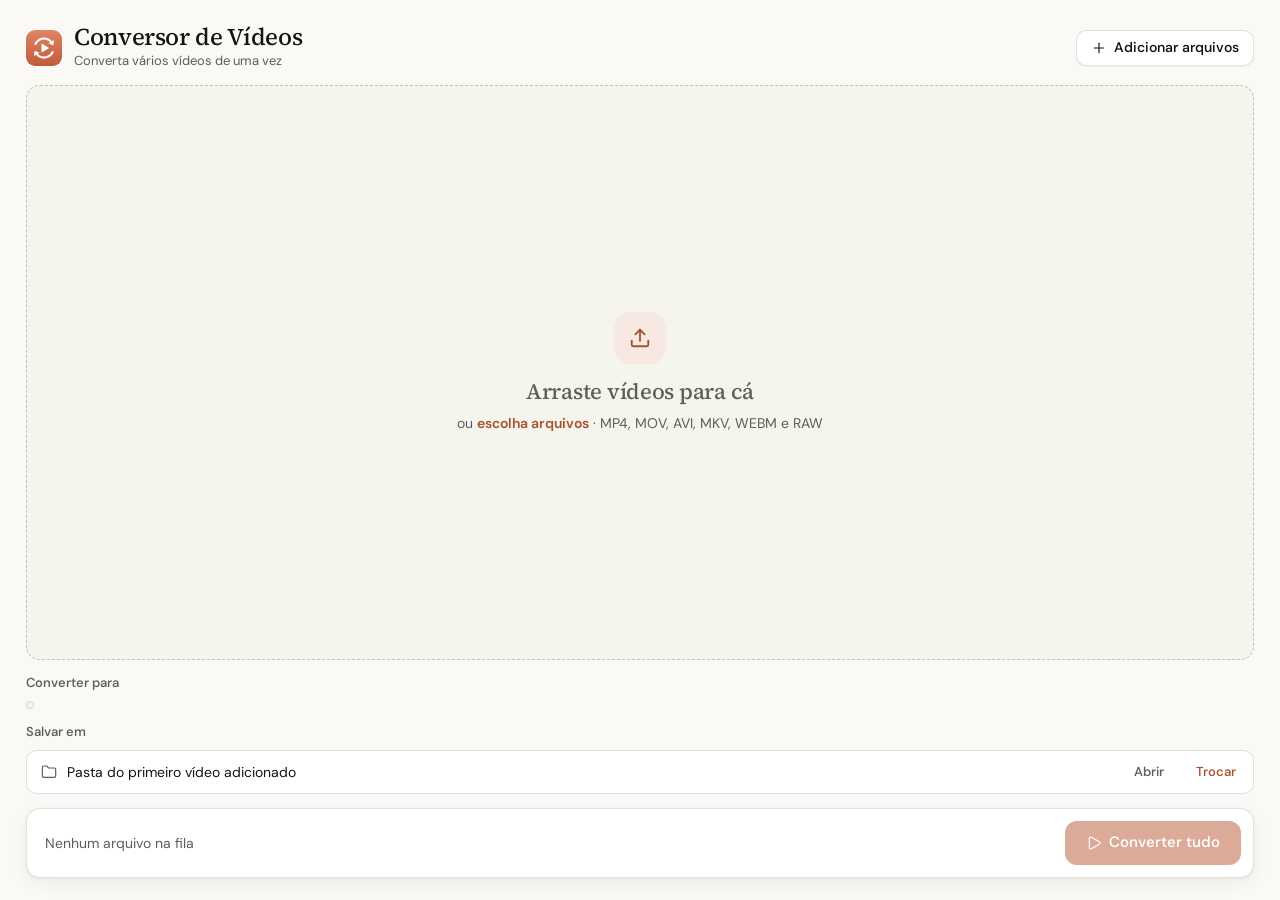
<file: ui/index.html>
<!doctype html>
<html lang="pt-BR">
<head>
  <meta charset="utf-8">
  <meta name="viewport" content="width=device-width, initial-scale=1">
  <title>Conversor de Vídeos</title>
  <link rel="stylesheet" href="ds/tokens.css">
  <link rel="stylesheet" href="ds/components.css">
  <link rel="stylesheet" href="app.css">
</head>
<body>
  <div class="janela">
    <header class="cabecalho">
      <div class="marca">
        <img src="icone.png" alt="">
        <div>
          <div class="marca-nome">Conversor de Vídeos</div>
          <div class="marca-sub" id="subtitulo">Converta vários vídeos de uma vez</div>
        </div>
      </div>
      <span class="espaco"></span>
      <button class="btn btn-secundario" id="btn-adicionar"><i data-icone="plus"></i>Adicionar arquivos</button>
    </header>

    <div id="aviso" class="aviso aviso-perigo oculto" role="alert">
      <span class="aviso-icone"><i data-icone="circle-alert" data-tamanho="18"></i></span>
      <div class="aviso-titulo" id="aviso-titulo"></div>
      <button class="btn btn-icone aviso-fechar" id="aviso-fechar" title="Fechar (Esc)"><i data-icone="x"></i></button>
      <div class="aviso-texto" id="aviso-texto"></div>
    </div>

    <main class="corpo">
      <!-- fila vazia: area para soltar -->
      <button class="soltar" id="soltar" type="button">
        <span class="soltar-icone"><i data-icone="upload" data-tamanho="22" data-traco="2"></i></span>
        <span class="titulo-md">Arraste vídeos para cá</span>
        <span class="texto-2">ou <span class="link">escolha arquivos</span> · MP4, MOV, AVI, MKV, WEBM e RAW</span>
      </button>

      <!-- fila com arquivos -->
      <section class="cartao fila oculto" id="fila">
        <div class="fila-cabeca">
          <span class="titulo-sm">Fila</span>
          <span class="texto-3 pequeno" id="fila-conta"></span>
        </div>
        <div class="lista rolavel" id="lista"></div>
      </section>
    </main>

    <!-- parametros dos .raw de entrada -->
    <section class="cartao painel-raw oculto" id="painel-raw">
      <div class="painel-raw-titulo"><b>Parâmetros dos arquivos .raw</b><span class="texto-3"> · aplicados a todos os .raw da fila</span></div>
      <div class="campos">
        <label class="campo"><span class="rotulo">Largura</span><input class="entrada numeros" id="raw-largura" inputmode="numeric" value="1920"></label>
        <label class="campo"><span class="rotulo">Altura</span><input class="entrada numeros" id="raw-altura" inputmode="numeric" value="1080"></label>
        <label class="campo largo"><span class="rotulo">Formato de pixel</span><select class="selecao" id="raw-pix"></select></label>
        <label class="campo"><span class="rotulo">FPS</span><input class="entrada numeros" id="raw-fps" inputmode="decimal" value="30"></label>
      </div>
    </section>

    <!-- formato e pasta -->
    <section class="opcoes">
      <div class="campo">
        <span class="rotulo">Converter para</span>
        <div class="linha">
          <div class="segmentado" id="formatos" role="group" aria-label="Formato de saída"></div>
          <label class="linha raw-saida oculto" id="raw-saida">
            <span class="pequeno texto-2">Formato de pixel da saída .raw</span>
            <select class="selecao selecao-sm" id="raw-saida-pix"></select>
          </label>
        </div>
      </div>
      <div class="campo destino">
        <span class="rotulo">Salvar em</span>
        <div class="destino-caixa">
          <i data-icone="folder" data-tamanho="16"></i>
          <span class="cortar" id="pasta">Pasta do primeiro vídeo adicionado</span>
          <span class="espaco"></span>
          <button class="btn btn-fantasma btn-sm" id="btn-abrir-pasta" title="Abrir a pasta">Abrir</button>
          <button class="btn btn-fantasma btn-sm acento" id="btn-trocar">Trocar</button>
        </div>
      </div>
    </section>

    <!-- barra de baixo: parado / convertendo -->
    <footer class="cartao barra">
      <div class="barra-parada" id="barra-parada">
        <span class="texto-2" id="resumo">Nenhum arquivo na fila</span>
        <span class="espaco"></span>
        <button class="btn btn-primario btn-lg" id="btn-converter" disabled><i data-icone="play" data-tamanho="16"></i>Converter tudo</button>
      </div>
      <div class="barra-andando oculto" id="barra-andando">
        <div class="linha">
          <span class="cortar barra-titulo" id="geral-rotulo">Convertendo 0 de 0</span>
          <span class="espaco"></span>
          <span class="pct serif numeros" id="geral-pct">0%</span>
        </div>
        <div class="progresso" id="geral-barra"><span></span></div>
        <div class="linha">
          <span class="pequeno texto-3" id="geral-resumo"></span>
          <span class="espaco"></span>
          <button class="btn btn-secundario btn-sm" id="btn-cancelar">Cancelar</button>
        </div>
      </div>
    </footer>
  </div>

  <!-- detalhes do erro -->
  <div class="fundo-modal oculto" id="modal-log">
    <div class="modal" role="dialog" aria-modal="true" aria-labelledby="log-titulo">
      <div class="modal-cabeca">
        <span class="titulo-sm cortar" id="log-titulo">Detalhes do erro</span>
        <span class="espaco"></span>
        <button class="btn btn-icone" id="log-fechar" title="Fechar (Esc)"><i data-icone="x"></i></button>
      </div>
      <div class="modal-corpo"><pre class="log selecionavel" id="log-texto"></pre></div>
      <div class="modal-rodape">
        <button class="btn btn-secundario" id="log-copiar"><i data-icone="copy" data-tamanho="15"></i>Copiar</button>
        <button class="btn btn-primario" id="log-ok">Fechar</button>
      </div>
    </div>
  </div>

  <div class="soltar-tela oculto" id="soltar-tela"><div><i data-icone="upload" data-tamanho="28" data-traco="2"></i><span class="titulo-md">Solte para adicionar à fila</span></div></div>

  <script src="ds/icons.js"></script>
  <script src="ds/ds.js"></script>
  <script src="app.js"></script>
</body>
</html>
</file>
<file: ui/ds/tokens.css>
/* ==========================================================================
   Design system "Argila" - tokens
   Inspirado no visual dos apps do Claude: fundo creme, laranja terracota,
   serifa nos titulos e sans geometrica na interface. Tema claro por padrao
   e escuro quente automatico (segue o sistema).
   Contraste conferido pela WCAG 2.1 (texto >= 4,5:1).
   ========================================================================== */

@font-face {
  font-family: "Source Serif 4";
  font-weight: 200 900;
  font-style: normal;
  font-display: block;
  src: url("fonts/SourceSerif4-Variable.woff2") format("woff2-variations"),
       url("fonts/SourceSerif4-Variable.woff2") format("woff2");
}

@font-face {
  font-family: "DM Sans";
  font-weight: 100 1000;
  font-style: normal;
  font-display: block;
  src: url("fonts/DMSans-Variable.woff2") format("woff2-variations"),
       url("fonts/DMSans-Variable.woff2") format("woff2");
}

:root {
  color-scheme: light dark;

  /* tipografia */
  --fonte-serif: "Source Serif 4", "Tiempos Text", Georgia, "Times New Roman", serif;
  --fonte-sans: "DM Sans", -apple-system, BlinkMacSystemFont, "Segoe UI Variable Text", "Segoe UI", system-ui, sans-serif;
  --fonte-mono: ui-monospace, "SF Mono", "Cascadia Mono", Consolas, monospace;

  --texto-xs: 12px;
  --texto-sm: 13px;
  --texto-md: 14px;
  --texto-lg: 16px;
  --titulo-sm: 18px;
  --titulo-md: 22px;
  --titulo-lg: 28px;

  /* espacamento (base 4) */
  --e-1: 4px;  --e-2: 8px;  --e-3: 12px; --e-4: 16px;
  --e-5: 20px; --e-6: 24px; --e-8: 32px; --e-10: 40px;

  /* raios */
  --r-sm: 6px;
  --r-md: 10px;
  --r-lg: 14px;
  --r-xl: 20px;
  --r-pill: 999px;

  /* movimento */
  --t-rapido: 120ms;
  --t-medio: 200ms;
  --curva: cubic-bezier(.2, .8, .2, 1);

  /* ---------- cores: tema claro ---------- */
  --fundo: #FAF9F5;            /* creme (Ivory) */
  --fundo-fundo: #F5F4ED;      /* areas rebaixadas */
  --superficie: #FFFFFF;       /* cartoes, caixa de texto */
  --superficie-hover: #F5F4ED;
  --superficie-ativa: #EFEDE4;
  --borda: rgba(31, 30, 29, .13);
  --borda-forte: rgba(31, 30, 29, .24);

  --texto: #141413;
  --texto-2: #5E5D59;          /* 6,3:1 */
  --texto-3: #73726C;          /* 4,6:1 */
  --texto-placeholder: #87867F;

  --acento: #D97757;           /* laranja Claude: icones, barra de progresso */
  --acento-fundo: #BB5835;     /* botao principal (branco sobre ele: 4,6:1) */
  --acento-fundo-hover: #A84D2D;
  --acento-texto: #A9502E;     /* acento usado como texto (5,2:1) */
  --acento-suave: #F7E9E2;
  --acento-suave-texto: #8F4224;
  --sobre-acento: #FFFFFF;

  --sucesso: #4E6B35;
  --sucesso-forte: #5F8043;
  --sucesso-suave: #ECF1E4;
  --perigo: #B53333;
  --perigo-suave: #FBEEEC;
  --perigo-borda: #EFCBC6;

  --sombra-sm: 0 1px 2px rgba(20, 20, 19, .05);
  --sombra-md: 0 1px 3px rgba(20, 20, 19, .05), 0 6px 18px rgba(20, 20, 19, .05);
  --sombra-lg: 0 2px 6px rgba(20, 20, 19, .06), 0 16px 40px rgba(20, 20, 19, .10);
  --sombra-composer: 0 0 0 .5px rgba(31, 30, 29, .14), 0 4px 22px rgba(20, 20, 19, .045);
  --anel-foco: 0 0 0 3px rgba(217, 119, 87, .28);

  --scroll: rgba(31, 30, 29, .18);
}

/* ---------- cores: tema escuro (quente) ---------- */
@media (prefers-color-scheme: dark) {
  :root:not([data-tema="claro"]) {
    --fundo: #262624;
    --fundo-fundo: #1F1E1D;
    --superficie: #30302E;
    --superficie-hover: #3A3A37;
    --superficie-ativa: #42423F;
    --borda: rgba(250, 249, 245, .11);
    --borda-forte: rgba(250, 249, 245, .22);

    --texto: #FAF9F5;
    --texto-2: #C2C0B6;
    --texto-3: #A3A198;
    --texto-placeholder: #8A887F;

    --acento: #D97757;
    --acento-fundo: #BB5835;
    --acento-fundo-hover: #C9653F;
    --acento-texto: #E8957A;
    --acento-suave: #3D2C24;
    --acento-suave-texto: #F0B39C;

    --sucesso: #9DB97F;
    --sucesso-forte: #8AAA6B;
    --sucesso-suave: #2C3326;
    --perigo: #F08A80;
    --perigo-suave: #3B2422;
    --perigo-borda: #5C3330;

    --sombra-sm: 0 1px 2px rgba(0, 0, 0, .25);
    --sombra-md: 0 1px 3px rgba(0, 0, 0, .25), 0 6px 18px rgba(0, 0, 0, .22);
    --sombra-lg: 0 2px 6px rgba(0, 0, 0, .3), 0 16px 40px rgba(0, 0, 0, .4);
    --sombra-composer: 0 0 0 .5px rgba(250, 249, 245, .14), 0 4px 22px rgba(0, 0, 0, .22);
    --anel-foco: 0 0 0 3px rgba(217, 119, 87, .38);

    --scroll: rgba(250, 249, 245, .18);
  }
}

/* forcar um tema (opcional): <html data-tema="escuro"> */
:root[data-tema="escuro"] {
  --fundo: #262624; --fundo-fundo: #1F1E1D; --superficie: #30302E; --superficie-hover: #3A3A37;
  --superficie-ativa: #42423F; --borda: rgba(250, 249, 245, .11); --borda-forte: rgba(250, 249, 245, .22);
  --texto: #FAF9F5; --texto-2: #C2C0B6; --texto-3: #A3A198; --texto-placeholder: #8A887F;
  --acento-fundo-hover: #C9653F; --acento-texto: #E8957A; --acento-suave: #3D2C24; --acento-suave-texto: #F0B39C;
  --sucesso: #9DB97F; --sucesso-forte: #8AAA6B; --sucesso-suave: #2C3326; --perigo: #F08A80;
  --perigo-suave: #3B2422; --perigo-borda: #5C3330;
  --sombra-sm: 0 1px 2px rgba(0, 0, 0, .25); --sombra-md: 0 1px 3px rgba(0, 0, 0, .25), 0 6px 18px rgba(0, 0, 0, .22);
  --sombra-lg: 0 2px 6px rgba(0, 0, 0, .3), 0 16px 40px rgba(0, 0, 0, .4);
  --sombra-composer: 0 0 0 .5px rgba(250, 249, 245, .14), 0 4px 22px rgba(0, 0, 0, .22);
  --anel-foco: 0 0 0 3px rgba(217, 119, 87, .38); --scroll: rgba(250, 249, 245, .18);
  color-scheme: dark;
}
:root[data-tema="claro"] { color-scheme: light; }
</file>
<file: ui/ds/components.css>
/* ==========================================================================
   Design system "Argila" - componentes
   Depende de tokens.css. Classes em portugues, sem dependencias externas.
   ========================================================================== */

*, *::before, *::after { box-sizing: border-box; }

html, body {
  margin: 0;
  height: 100%;
  background: var(--fundo);
  color: var(--texto);
  font-family: var(--fonte-sans);
  font-size: var(--texto-md);
  line-height: 1.45;
  -webkit-font-smoothing: antialiased;
  -moz-osx-font-smoothing: grayscale;
  text-rendering: optimizeLegibility;
  font-optical-sizing: auto;
}

/* app de mesa: sem selecao de texto acidental, exceto onde faz sentido */
body { user-select: none; -webkit-user-select: none; cursor: default; overflow: hidden; }
input, textarea, .selecionavel { user-select: text; -webkit-user-select: text; }

button, input, select, textarea { font: inherit; color: inherit; }
button { cursor: pointer; }
:focus { outline: none; }
:focus-visible { box-shadow: var(--anel-foco); border-radius: var(--r-sm); }

.ic { display: block; flex: none; }
[data-icone] { display: inline-flex; }

/* ---------- tipografia ---------- */
.serif { font-family: var(--fonte-serif); font-weight: 500; letter-spacing: -.01em; }
.titulo-lg { font-family: var(--fonte-serif); font-weight: 500; font-size: var(--titulo-lg); line-height: 1.15; letter-spacing: -.015em; margin: 0; }
.titulo-md { font-family: var(--fonte-serif); font-weight: 500; font-size: var(--titulo-md); line-height: 1.2; letter-spacing: -.012em; margin: 0; }
.titulo-sm { font-family: var(--fonte-serif); font-weight: 500; font-size: var(--titulo-sm); line-height: 1.3; letter-spacing: -.005em; margin: 0; }
.texto-2 { color: var(--texto-2); }
.texto-3 { color: var(--texto-3); }
.pequeno { font-size: var(--texto-sm); }
.mini { font-size: var(--texto-xs); }
.numeros { font-variant-numeric: tabular-nums; }
.rotulo { font-size: var(--texto-sm); font-weight: 550; color: var(--texto-2); }

/* ---------- marca (logo + nome) ---------- */
.marca { display: flex; align-items: center; gap: var(--e-3); }
.marca img { width: 36px; height: 36px; border-radius: 9px; flex: none; }
.marca-nome { font-family: var(--fonte-serif); font-weight: 500; font-size: 24px; letter-spacing: -.015em; line-height: 1.1; }
.marca-sub { color: var(--texto-2); font-size: var(--texto-sm); margin-top: 2px; }

/* ---------- botoes ---------- */
.btn {
  display: inline-flex; align-items: center; justify-content: center; gap: 7px;
  height: 36px; padding: 0 14px;
  border-radius: var(--r-md); border: 1px solid transparent;
  background: transparent; color: var(--texto);
  font-weight: 550; font-size: var(--texto-md); white-space: nowrap;
  transition: background var(--t-rapido), border-color var(--t-rapido), color var(--t-rapido),
              transform var(--t-rapido), opacity var(--t-rapido), box-shadow var(--t-rapido);
}
.btn:active:not(:disabled) { transform: scale(.98); }
.btn:disabled { cursor: default; opacity: .5; }
.btn-lg { height: 44px; padding: 0 20px; font-size: 15px; border-radius: 12px; }
.btn-sm { height: 30px; padding: 0 10px; font-size: var(--texto-sm); border-radius: 8px; gap: 5px; }
.btn-bloco { width: 100%; }

.btn-primario { background: var(--acento-fundo); color: var(--sobre-acento); box-shadow: var(--sombra-sm); }
.btn-primario:hover:not(:disabled) { background: var(--acento-fundo-hover); }

.btn-secundario { background: var(--superficie); border-color: var(--borda); box-shadow: var(--sombra-sm); }
.btn-secundario:hover:not(:disabled) { background: var(--superficie-hover); border-color: var(--borda-forte); }

.btn-fantasma { color: var(--texto-2); }
.btn-fantasma:hover:not(:disabled) { background: var(--superficie-hover); color: var(--texto); }

.btn-perigo { background: var(--superficie); border-color: var(--perigo-borda); color: var(--perigo); }
.btn-perigo:hover:not(:disabled) { background: var(--perigo-suave); }

.btn-icone { width: 32px; height: 32px; padding: 0; border-radius: 8px; color: var(--texto-2); }
.btn-icone:hover:not(:disabled) { background: var(--superficie-hover); color: var(--texto); }

/* botao "enviar" quadrado, como o da caixa de mensagem do Claude */
.btn-enviar {
  width: 34px; height: 34px; padding: 0; border-radius: 10px;
  background: var(--acento-fundo); color: var(--sobre-acento);
}
.btn-enviar:hover:not(:disabled) { background: var(--acento-fundo-hover); }
.btn-enviar:disabled { opacity: 1; background: var(--superficie-ativa); color: var(--texto-3); }

/* ---------- pilulas (chips clicaveis) e seletor segmentado ---------- */
.pilula {
  display: inline-flex; align-items: center; gap: 6px;
  height: 32px; padding: 0 11px;
  border-radius: var(--r-md); border: 1px solid var(--borda);
  background: transparent; color: var(--texto-2);
  font-size: var(--texto-sm); font-weight: 500;
  transition: background var(--t-rapido), color var(--t-rapido), border-color var(--t-rapido);
}
.pilula:hover:not(:disabled) { background: var(--superficie-hover); color: var(--texto); }
.pilula:disabled { opacity: .5; cursor: default; }
.pilula .ic-fim { margin-left: -2px; opacity: .7; }

.segmentado {
  display: inline-flex; padding: 3px; gap: 2px;
  background: var(--fundo-fundo); border: 1px solid var(--borda);
  border-radius: var(--r-md);
}
.segmentado button {
  display: inline-flex; align-items: center; gap: 6px;
  height: 26px; padding: 0 10px; border: 0; border-radius: 7px;
  background: transparent; color: var(--texto-2);
  font-size: var(--texto-sm); font-weight: 500;
  transition: background var(--t-rapido), color var(--t-rapido), box-shadow var(--t-rapido);
}
.segmentado button:hover:not([aria-pressed="true"]):not(:disabled) { color: var(--texto); }
.segmentado button[aria-pressed="true"] {
  background: var(--superficie); color: var(--texto);
  box-shadow: 0 0 0 .5px var(--borda-forte), var(--sombra-sm);
}
.segmentado button:disabled { cursor: default; opacity: .55; }

/* ---------- etiquetas (tags) ---------- */
.tag {
  display: inline-flex; align-items: center; gap: 4px;
  height: 22px; padding: 0 8px; border-radius: var(--r-sm);
  background: var(--fundo-fundo); border: 1px solid var(--borda);
  color: var(--texto-2); font-size: var(--texto-xs); font-weight: 600;
  font-variant-numeric: tabular-nums; white-space: nowrap;
}
.tag-acento { background: var(--acento-suave); border-color: transparent; color: var(--acento-suave-texto); }
.tag-sucesso { background: var(--sucesso-suave); border-color: transparent; color: var(--sucesso); }
.tag-perigo { background: var(--perigo-suave); border-color: transparent; color: var(--perigo); }

/* ---------- cartoes ---------- */
.cartao {
  background: var(--superficie);
  border: 1px solid var(--borda);
  border-radius: var(--r-lg);
  box-shadow: var(--sombra-md);
}
.cartao-corpo { padding: var(--e-4); }
.cartao-rodape {
  display: flex; align-items: center; gap: var(--e-2);
  padding: var(--e-3) var(--e-4); border-top: 1px solid var(--borda);
}
.separador { height: 1px; background: var(--borda); border: 0; margin: 0; }

/* ---------- caixa estilo "composer" do Claude ---------- */
.composer {
  background: var(--superficie);
  border-radius: var(--r-xl);
  box-shadow: var(--sombra-composer);
  padding: 14px 12px 10px 16px;
  transition: box-shadow var(--t-medio);
}
.composer:focus-within { box-shadow: var(--sombra-composer), 0 0 0 1px var(--borda-forte); }
.composer.desativado { opacity: .7; }
.composer-campo {
  width: 100%; border: 0; background: transparent; padding: 2px 0 12px;
  font-size: 16px; line-height: 1.4; color: var(--texto);
}
.composer-campo::placeholder { color: var(--texto-placeholder); }
.composer-campo:focus-visible { box-shadow: none; }
.composer-barra { display: flex; align-items: center; gap: var(--e-2); }
.composer-barra .espaco { flex: 1; }

/* ---------- campos de formulario ---------- */
.campo { display: flex; flex-direction: column; gap: 6px; }
.entrada, .selecao, .area-texto {
  width: 100%; height: 38px; padding: 0 12px;
  background: var(--superficie); color: var(--texto);
  border: 1px solid var(--borda-forte); border-radius: var(--r-md);
  transition: border-color var(--t-rapido), box-shadow var(--t-rapido);
}
.area-texto { height: auto; min-height: 84px; padding: 10px 12px; resize: vertical; line-height: 1.45; }
.entrada::placeholder, .area-texto::placeholder { color: var(--texto-placeholder); }
.entrada:hover, .selecao:hover, .area-texto:hover { border-color: var(--texto-3); }
.entrada:focus, .selecao:focus, .area-texto:focus { border-color: var(--acento); box-shadow: var(--anel-foco); }
.entrada:disabled { opacity: .55; }
.selecao { appearance: none; -webkit-appearance: none; padding-right: 32px;
  background-image: url("data:image/svg+xml,%3Csvg xmlns='http://www.w3.org/2000/svg' width='16' height='16' viewBox='0 0 24 24' fill='none' stroke='%2387867F' stroke-width='2' stroke-linecap='round' stroke-linejoin='round'%3E%3Cpath d='m6 9 6 6 6-6'/%3E%3C/svg%3E");
  background-repeat: no-repeat; background-position: right 10px center; }
.ajuda { font-size: var(--texto-xs); color: var(--texto-3); }

.busca { position: relative; }
.busca .ic { position: absolute; left: 11px; top: 50%; transform: translateY(-50%); color: var(--texto-3); pointer-events: none; }
.busca .entrada { padding-left: 34px; }

/* caixa de selecao */
.marcar { display: inline-flex; align-items: center; gap: 8px; cursor: pointer; }
.marcar input { appearance: none; -webkit-appearance: none; width: 17px; height: 17px; margin: 0;
  border: 1.5px solid var(--borda-forte); border-radius: 5px; background: var(--superficie); display: grid; place-items: center; }
.marcar input:checked { background: var(--acento-fundo); border-color: var(--acento-fundo); }
.marcar input:checked::after { content: ""; width: 9px; height: 5px; border: 2px solid #fff; border-top: 0; border-right: 0; transform: translateY(-1px) rotate(-45deg); }

/* ---------- menu suspenso ---------- */
.menu-ancora { position: relative; display: inline-flex; }
.menu {
  position: absolute; z-index: 50; min-width: 250px; max-width: 340px;
  background: var(--superficie); border: 1px solid var(--borda);
  border-radius: 12px; box-shadow: var(--sombra-lg);
  padding: 5px; display: none;
  transform-origin: top left; animation: menu-entra var(--t-medio) var(--curva);
}
.menu.aberto { display: block; }
.menu.para-cima { bottom: calc(100% + 6px); transform-origin: bottom left; }
.menu.para-baixo { top: calc(100% + 6px); }
.menu-titulo { padding: 6px 10px 4px; font-size: var(--texto-xs); color: var(--texto-3); }
.menu-item {
  display: flex; align-items: center; gap: 9px; width: 100%;
  padding: 7px 10px; border: 0; border-radius: 8px; background: transparent;
  color: var(--texto); font-size: var(--texto-sm); text-align: left; white-space: nowrap;
}
.menu-item:hover, .menu-item:focus-visible { background: var(--superficie-hover); box-shadow: none; }
.menu-item .ic { color: var(--texto-2); }
.menu-item .detalhe { margin-left: auto; padding-left: 12px; color: var(--texto-3); font-size: var(--texto-xs); max-width: 150px; overflow: hidden; text-overflow: ellipsis; white-space: nowrap; }
.menu-sep { height: 1px; background: var(--borda); margin: 4px 6px; }
@keyframes menu-entra { from { opacity: 0; transform: scale(.97) translateY(2px); } to { opacity: 1; transform: none; } }

/* ---------- avisos ---------- */
.aviso {
  display: grid; grid-template-columns: auto 1fr auto; gap: 2px 12px; align-items: start;
  padding: 12px 10px 12px 14px; border-radius: var(--r-lg);
  border: 1px solid var(--borda); background: var(--superficie);
  box-shadow: var(--sombra-sm);
  animation: aparece var(--t-medio) var(--curva);
}
.aviso-icone { grid-row: span 3; margin-top: 1px; color: var(--texto-2); }
.aviso-titulo { font-weight: 600; }
.aviso-texto { color: var(--texto-2); grid-column: 2; }
.aviso-detalhe { grid-column: 2; font-size: var(--texto-xs); color: var(--texto-3); margin-top: 4px; word-break: break-word; }
.aviso-acoes { grid-column: 2; display: flex; gap: 8px; margin-top: 10px; }
.aviso-fechar { grid-column: 3; grid-row: 1; margin: -4px -2px 0 0; }
.aviso-perigo { background: var(--perigo-suave); border-color: var(--perigo-borda); }
.aviso-perigo .aviso-icone { color: var(--perigo); }
.aviso-perigo .aviso-texto { color: var(--texto); }

/* ---------- progresso ---------- */
.progresso { height: 6px; border-radius: var(--r-pill); background: var(--fundo-fundo); overflow: hidden;
  box-shadow: inset 0 0 0 1px var(--borda); }
.progresso > span { display: block; height: 100%; width: 0; border-radius: inherit; background: var(--acento);
  transition: width 300ms var(--curva); }
.progresso.indeterminado > span { width: 35%; animation: vai-e-vem 1.2s ease-in-out infinite; }
@keyframes vai-e-vem { 0% { transform: translateX(-100%); } 100% { transform: translateX(300%); } }

/* ---------- etapas ---------- */
.etapas { display: flex; align-items: center; gap: 10px; font-size: var(--texto-sm); color: var(--texto-3); }
.etapa { display: inline-flex; align-items: center; gap: 6px; white-space: nowrap; }
.etapa .marcador { width: 16px; height: 16px; border-radius: 50%; border: 1.5px solid var(--borda-forte); display: grid; place-items: center; flex: none; }
.etapa.feita { color: var(--texto-2); }
.etapa.feita .marcador { background: var(--sucesso-forte); border-color: var(--sucesso-forte); color: #fff; }
.etapa.ativa { color: var(--texto); font-weight: 550; }
.etapa.ativa .marcador { border-color: var(--acento); }
.etapa.ativa .marcador::after { content: ""; width: 6px; height: 6px; border-radius: 50%; background: var(--acento); animation: pulsa 1.4s ease-in-out infinite; }
.etapas .trilho { flex: 1; height: 1px; min-width: 14px; background: var(--borda-forte); }
.etapas .trilho.feita { background: var(--sucesso-forte); }
@keyframes pulsa { 50% { transform: scale(.6); opacity: .6; } }

/* ---------- carregando ---------- */
.girando { animation: gira .8s linear infinite; }
@keyframes gira { to { transform: rotate(360deg); } }
.esqueleto { position: relative; overflow: hidden; background: var(--fundo-fundo); border-radius: var(--r-sm); }
.esqueleto::after { content: ""; position: absolute; inset: 0; transform: translateX(-100%);
  background: linear-gradient(90deg, transparent, rgba(255, 255, 255, .45), transparent); animation: brilho 1.3s infinite; }
@media (prefers-color-scheme: dark) { .esqueleto::after { background: linear-gradient(90deg, transparent, rgba(255, 255, 255, .06), transparent); } }
@keyframes brilho { to { transform: translateX(100%); } }

/* ---------- area de soltar arquivos ---------- */
.soltar {
  display: flex; flex-direction: column; align-items: center; justify-content: center; gap: 8px;
  padding: var(--e-6); text-align: center;
  border: 1.5px dashed var(--borda-forte); border-radius: var(--r-lg);
  background: var(--fundo-fundo); color: var(--texto-2);
  transition: border-color var(--t-rapido), background var(--t-rapido);
}
.soltar.arrastando { border-color: var(--acento); background: var(--acento-suave); color: var(--acento-suave-texto); }
.soltar .titulo-sm { color: var(--texto); }

/* ---------- tabela ---------- */
.tabela { width: 100%; border-collapse: separate; border-spacing: 0; font-size: var(--texto-sm); }
.tabela th {
  position: sticky; top: 0; z-index: 1; background: var(--superficie);
  text-align: left; font-weight: 550; color: var(--texto-2); padding: 9px 12px;
  border-bottom: 1px solid var(--borda); white-space: nowrap;
}
.tabela th.ordenavel { cursor: pointer; }
.tabela th.ordenavel:hover { color: var(--texto); }
.tabela td { padding: 9px 12px; border-bottom: 1px solid var(--borda); white-space: nowrap; overflow: hidden; text-overflow: ellipsis; max-width: 0; }
.tabela tbody tr { transition: background var(--t-rapido); }
.tabela tbody tr:hover { background: var(--superficie-hover); }
.tabela tbody tr.selecionada { background: var(--acento-suave); }
.tabela tbody tr.selecionada td { color: var(--texto); }

/* ---------- lista de itens (fila de arquivos etc.) ---------- */
.lista { display: flex; flex-direction: column; }
.item {
  display: grid; grid-template-columns: auto 1fr auto; align-items: center; gap: 12px;
  padding: 10px 12px; border-bottom: 1px solid var(--borda);
}
.item:last-child { border-bottom: 0; }
.item-icone { width: 34px; height: 34px; border-radius: 9px; display: grid; place-items: center;
  background: var(--fundo-fundo); color: var(--texto-2); border: 1px solid var(--borda); }
.item-titulo { font-weight: 550; white-space: nowrap; overflow: hidden; text-overflow: ellipsis; }
.item-sub { font-size: var(--texto-xs); color: var(--texto-3); white-space: nowrap; overflow: hidden; text-overflow: ellipsis; }

/* ---------- dialogo (modal) ---------- */
.fundo-modal { position: fixed; inset: 0; z-index: 80; background: rgba(20, 20, 19, .32);
  display: grid; place-items: center; padding: var(--e-6); animation: aparece var(--t-medio) var(--curva); }
.modal { width: min(520px, 100%); max-height: calc(100vh - 48px); overflow: auto;
  background: var(--superficie); border: 1px solid var(--borda); border-radius: var(--r-xl);
  box-shadow: var(--sombra-lg); animation: sobe var(--t-medio) var(--curva); }
.modal-cabeca { display: flex; align-items: center; gap: 8px; padding: 18px 20px 6px; }
.modal-corpo { padding: 8px 20px 4px; }
.modal-rodape { display: flex; justify-content: flex-end; gap: 8px; padding: 16px 20px 18px; }

/* ---------- notificacao rapida (toast) ---------- */
.toast-area { position: fixed; left: 50%; bottom: 20px; transform: translateX(-50%); z-index: 90; display: flex; flex-direction: column; gap: 8px; align-items: center; }
.toast { display: flex; align-items: center; gap: 10px; padding: 9px 10px 9px 14px; border-radius: 12px;
  background: var(--texto); color: var(--fundo); box-shadow: var(--sombra-lg); font-size: var(--texto-sm);
  animation: sobe var(--t-medio) var(--curva); }
.toast .btn { height: 28px; color: var(--fundo); }
.toast .btn:hover { background: rgba(255, 255, 255, .12); }

/* ---------- dica de tecla ---------- */
kbd { font-family: var(--fonte-sans); font-size: 11px; font-weight: 600; padding: 1px 5px; border-radius: 5px;
  border: 1px solid var(--borda-forte); border-bottom-width: 2px; color: var(--texto-2); background: var(--superficie); }

/* ---------- rolagem ---------- */
.rolavel { overflow: auto; }
::-webkit-scrollbar { width: 10px; height: 10px; }
::-webkit-scrollbar-thumb { background: var(--scroll); border-radius: 10px; border: 3px solid transparent; background-clip: padding-box; }
::-webkit-scrollbar-track { background: transparent; }

/* ---------- utilitarios ---------- */
.linha { display: flex; align-items: center; gap: var(--e-2); }
.coluna { display: flex; flex-direction: column; gap: var(--e-2); }
.espaco { flex: 1; }
.oculto { display: none !important; }
.cortar { white-space: nowrap; overflow: hidden; text-overflow: ellipsis; min-width: 0; }

@keyframes aparece { from { opacity: 0; } to { opacity: 1; } }
@keyframes sobe { from { opacity: 0; transform: translateY(6px); } to { opacity: 1; transform: none; } }
.entra { animation: sobe 260ms var(--curva); }

@media (prefers-reduced-motion: reduce) {
  *, *::before, *::after { animation-duration: 1ms !important; transition-duration: 1ms !important; }
}
</file>
<file: ui/app.css>
/* Conversor de Videos - estilos proprios (o resto vem do design system em ds/) */

.janela { height: 100vh; display: flex; flex-direction: column; gap: 14px; padding: 24px 26px 22px; }

.cabecalho { display: flex; align-items: center; gap: 12px; }

.corpo { flex: 1; min-height: 140px; display: flex; flex-direction: column; }

/* area para soltar (fila vazia) */
.soltar { flex: 1; width: 100%; cursor: pointer; font: inherit; }
.soltar:hover { border-color: var(--acento); }
.soltar-icone {
  width: 52px; height: 52px; border-radius: 16px; display: grid; place-items: center; margin-bottom: 6px;
  background: var(--acento-suave); color: var(--acento-texto);
}
.soltar .link { color: var(--acento-texto); font-weight: 600; }

/* tela inteira ao arrastar arquivos */
.soltar-tela {
  position: fixed; inset: 10px; z-index: 70; border-radius: var(--r-xl);
  border: 2px dashed var(--acento); background: color-mix(in srgb, var(--fundo) 88%, transparent);
  display: grid; place-items: center; pointer-events: none; animation: aparece var(--t-rapido);
}
.soltar-tela > div { display: flex; flex-direction: column; align-items: center; gap: 10px; color: var(--acento-texto); }

/* fila */
.fila { flex: 1; min-height: 0; display: flex; flex-direction: column; overflow: hidden; }
.fila-cabeca { display: flex; align-items: baseline; gap: 10px; padding: 12px 16px 10px; border-bottom: 1px solid var(--borda); }
.fila .lista { flex: 1; min-height: 0; }
.item { grid-template-columns: auto 1fr auto auto; padding: 10px 10px 10px 16px; transition: background var(--t-rapido); }
.item.ativo { background: var(--fundo-fundo); }
.item-icone { font-size: 10px; font-weight: 700; letter-spacing: .02em; color: var(--texto-2); }
.item-meio { min-width: 0; display: flex; flex-direction: column; gap: 4px; }
.item .progresso { height: 4px; margin-top: 3px; }
.item-estado { display: flex; align-items: center; gap: 6px; }
.item-estado .tag { height: 24px; }
.btn-link { border: 0; background: none; padding: 0; color: var(--perigo); font-weight: 600; font-size: var(--texto-xs); text-decoration: underline; text-underline-offset: 2px; }
.btn-link:hover { opacity: .8; }

/* parametros do .raw */
.painel-raw { padding: 14px 16px; border-left: 3px solid var(--acento); }
.painel-raw-titulo { font-size: var(--texto-sm); margin-bottom: 10px; }
.painel-raw-titulo b { font-weight: 600; }
.campos { display: flex; flex-wrap: wrap; gap: 14px; }
.campos .campo { width: 96px; gap: 5px; }
.campos .campo.largo { width: 140px; }
.campos .entrada, .campos .selecao { height: 34px; }

/* formato e pasta */
.opcoes { display: flex; flex-direction: column; gap: 14px; }
.opcoes .rotulo { margin-bottom: 2px; }
#formatos button { min-width: 54px; justify-content: center; font-weight: 600; letter-spacing: .02em; }
.raw-saida { gap: 8px; margin-left: 6px; }
.selecao-sm { height: 32px; width: 120px; font-size: var(--texto-sm); }
.destino-caixa {
  display: flex; align-items: center; gap: 10px; height: 44px; padding: 0 6px 0 14px;
  background: var(--superficie); border: 1px solid var(--borda); border-radius: var(--r-md); color: var(--texto-2);
}
.destino-caixa #pasta { color: var(--texto); }
.btn.acento { color: var(--acento-texto); }

/* barra de baixo */
.barra { padding: 12px 12px 12px 18px; }
.barra-parada { display: flex; align-items: center; gap: 12px; }
.barra-andando { display: flex; flex-direction: column; gap: 9px; padding: 2px 4px 0 0; }
.barra-titulo { font-weight: 600; }
.pct { font-size: 22px; line-height: 1; }

/* detalhes do erro */
.log {
  margin: 0; max-height: 46vh; overflow: auto; padding: 12px; border-radius: var(--r-md);
  background: var(--fundo-fundo); border: 1px solid var(--borda);
  font-family: var(--fonte-mono); font-size: 12px; line-height: 1.5; white-space: pre-wrap; word-break: break-word;
}
.modal { width: min(640px, 100%); }

/* a notificacao fica acima da barra de baixo */
.toast-area { bottom: 104px; }
</file>
